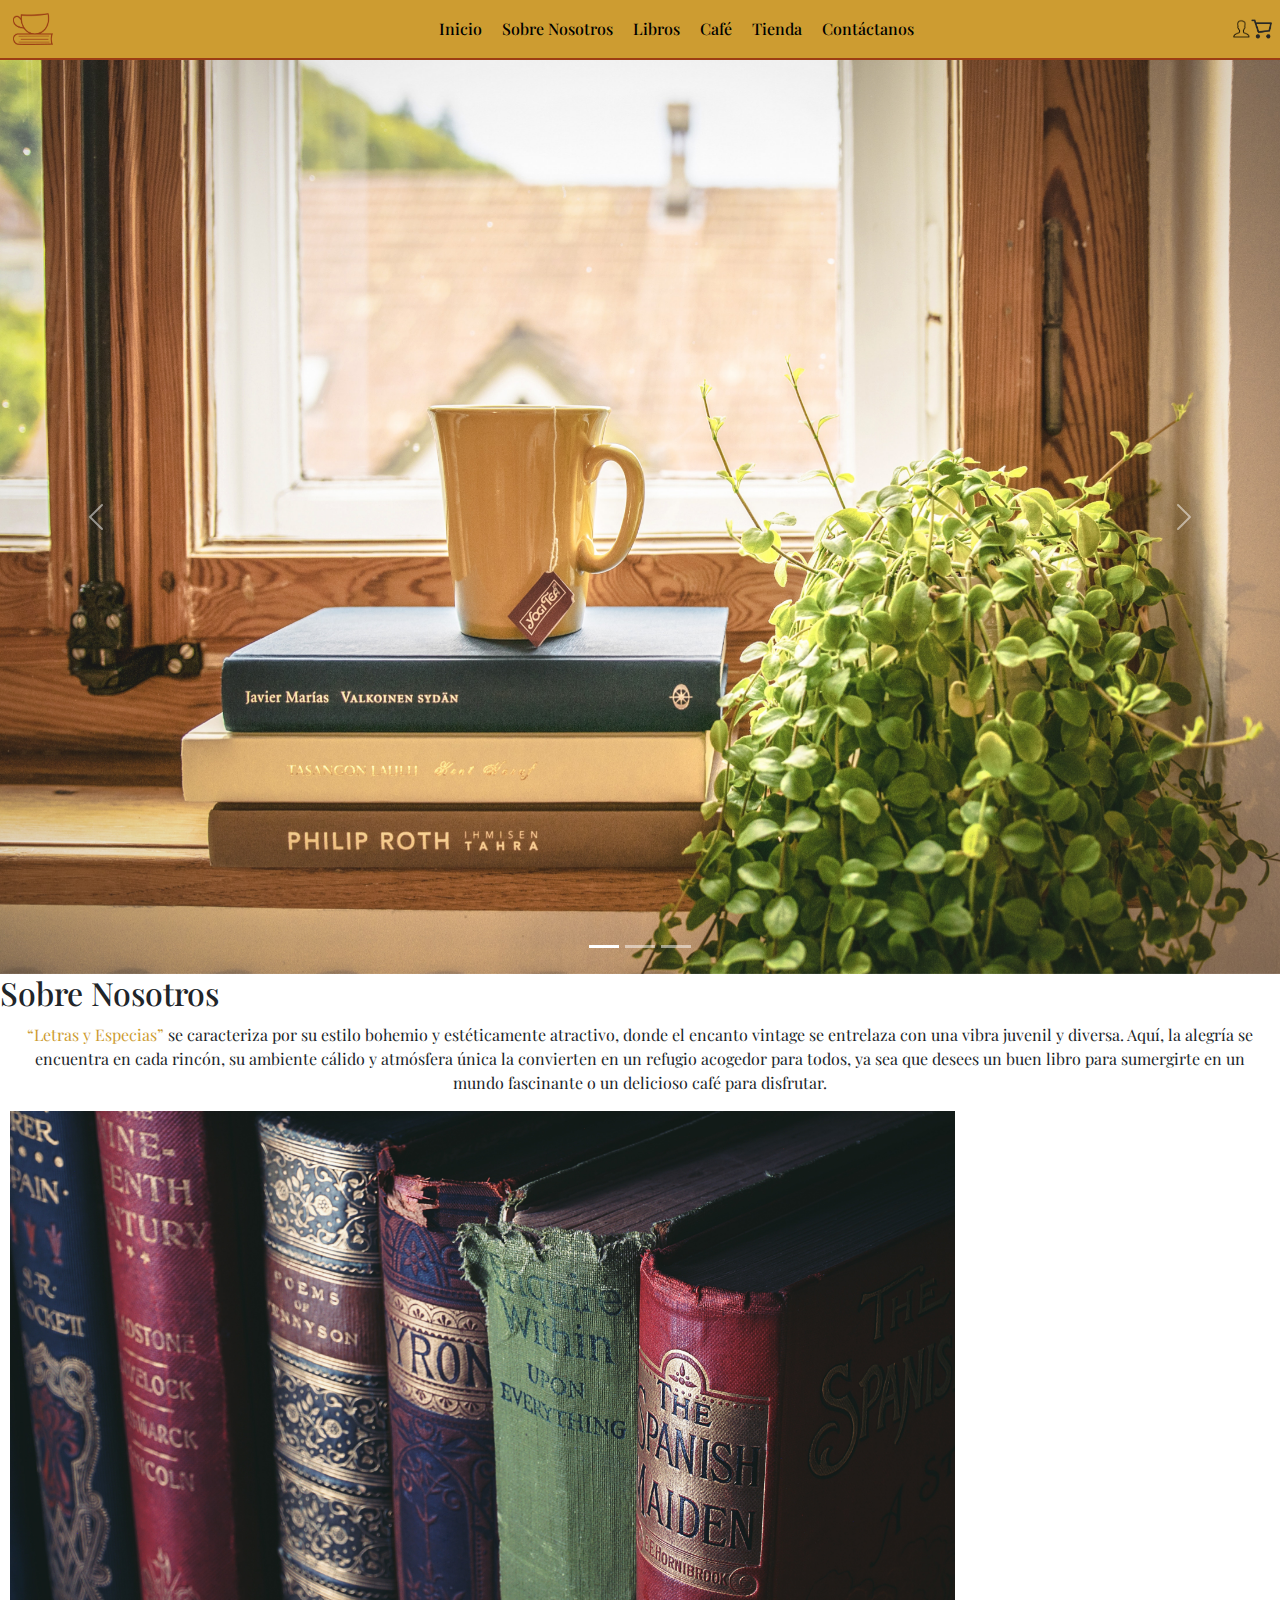
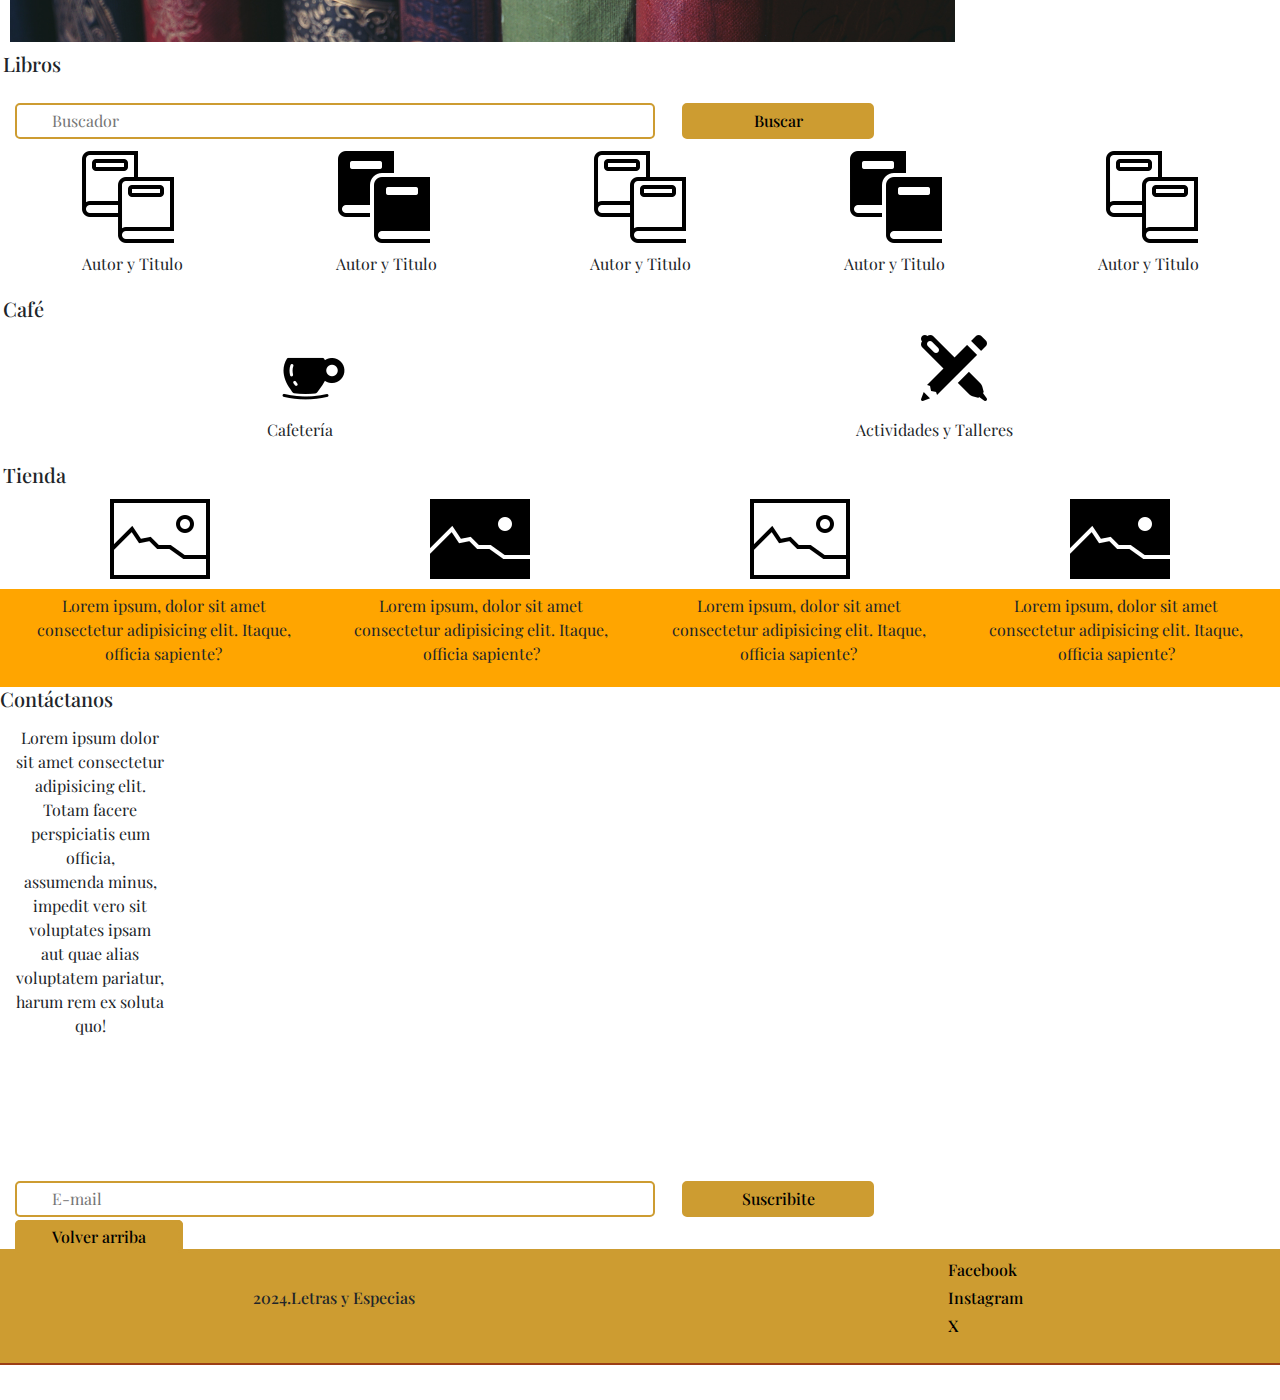
<file: index.html>
<!DOCTYPE html>
<html lang="es">
<head>
    <meta charset="UTF-8">
    <meta http-equiv="X-UA-Compatible" content="ie=edge">
    <meta name="viewport" content="width=device-width, initial-scale=1.0">

    <title>LETRAS Y ESENCIAS | Librería y Cafetería</title>

    <!-- Bootstrap -->
    <link href="https://cdn.jsdelivr.net/npm/bootstrap@5.3.3/dist/css/bootstrap.min.css" rel="stylesheet" integrity="sha384-QWTKZyjpPEjISv5WaRU9OFeRpok6YctnYmDr5pNlyT2bRjXh0JMhjY6hW+ALEwIH" crossorigin="anonymous">
    <!-- Fin Bootstrap-->

    <!-- CSS -->
    <link rel="stylesheet" href="css/styles.css">
    <!-- Fin CSS -->
    
    <!-- Google Fonts -->
    <link rel="preconnect" href="https://fonts.googleapis.com">
    <link rel="preconnect" href="https://fonts.gstatic.com" crossorigin>
    <link href="https://fonts.googleapis.com/css2?family=Playfair+Display:ital,wght@0,400..900;1,400..900&display=swap" rel="stylesheet">
    <!-- Fin Google Fonts -->
</head>

<body>   
    <!-- Header -->
    <header>
        <img id="arriba" src="assets/logo-icon.png" alt="Logo Letras y Especias" class="header-logo">
        <!-- Navbar -->
        <nav>
            <ul>
                <li>
                    <a href="index.html">Inicio</a>
                </li>
                <li>
                    <a href="html/nosotros.html">Sobre Nosotros</a>
                </li>
                <li>
                    <a href="html/libros.html">Libros</a>
                </li>
                <li>
                    <a href="html/cafe.html">Café</a>
                </li>
                <li>
                    <a href="html/tienda.html">Tienda</a>
                </li>
                <li>
                    <a href="html/contacto.html">Contáctanos</a>
                </li>
            </ul>
        </nav>
        <!-- Fin Navbar -->
        
        <!-- Iconos navbar -->
        <div class="header-icons">
        <!-- Login -->
        <img src="assets/icons8-user.png" alt="Usuario" class="header-user">
        <!-- Fin Login -->

        <!-- Tienda-->
        <img src="assets/market-icon.png" alt="Tienda" class="header-tienda">
        <!--Fin Tienda -->
        </div>
        <!-- Fin iconos navbar -->
    </header>
    <!-- Fin header -->

    <!-- Main -->
    <main>
        <!-- Carrousel -->
        <section>
            <div id="carouselExampleIndicators" class="carousel slide carousel-img">
                <div class="carousel-indicators">
                  <button type="button" data-bs-target="#carouselExampleIndicators" data-bs-slide-to="0" class="active" aria-current="true" aria-label="Slide 1"></button>
                  <button type="button" data-bs-target="#carouselExampleIndicators" data-bs-slide-to="1" aria-label="Slide 2"></button>
                  <button type="button" data-bs-target="#carouselExampleIndicators" data-bs-slide-to="2" aria-label="Slide 3"></button>
                </div>
                <div class="carousel-inner">
                  <div class="carousel-item active">
                    <img src="assets/pexels-lumn.jpg" class="d-block w-100" alt="Tienda">
                  </div>
                  <div class="carousel-item">
                    <img src="assets/pexels-polina-zimmerman.jpg" class="d-block w-100" alt="Cafetería">
                  </div>
                  <div class="carousel-item">
                    <img src="assets/pexels-suzy-hazelwood-1.jpg" class="d-block w-100" alt="Librería">
                  </div>
                </div>
                <button class="carousel-control-prev" type="button" data-bs-target="#carouselExampleIndicators" data-bs-slide="prev">
                  <span class="carousel-control-prev-icon" aria-hidden="true"></span>
                  <span class="visually-hidden">Previous</span>
                </button>
                <button class="carousel-control-next" type="button" data-bs-target="#carouselExampleIndicators" data-bs-slide="next">
                  <span class="carousel-control-next-icon" aria-hidden="true"></span>
                  <span class="visually-hidden">Next</span>
                </button>
              </div>
        </section>
        <!-- Fin Carrousel -->
        
        <!-- Nosotros -->
        <section>
            <h1>Sobre Nosotros</h1>
            <div class="grid-container-nosotros">
                <p class="nosotros-text"> <span>“Letras y Especias”</span> se caracteriza por su estilo bohemio y estéticamente atractivo, donde el encanto vintage se entrelaza con una vibra juvenil y diversa. Aquí, la alegría se encuentra en cada rincón, su  ambiente cálido y atmósfera única la convierten en un refugio acogedor para todos, ya sea que desees un buen libro para sumergirte en un mundo fascinante o un delicioso café para disfrutar.</p>

                <img src="assets/pexels-suzy-hazelwood.jpg" alt="Foto cafe y libros"
                class="nosotros-img">
            </div>
            
        </section>
        <!-- Fin Nosotros -->

        <!-- Libros -->
        <section class="container-libros">
            <h2>Libros</h2>

            <div class="form">
                <input type="text" placeholder="Buscador" class="text">
                <input type="button" value="Buscar" class="boton"> 
            </div>

            <div class="container-libros-img">
                 <img src="assets/icons8-libros-white.png" alt="Libro">
       
                 <img src="assets/icons8-libros.png" alt="Libro">
       
                 <img src="assets/icons8-libros-white.png" alt="Libro">
           
                 <img src="assets/icons8-libros.png" alt="Libro">
            
                <img src="assets/icons8-libros-white.png" alt="Libro">
            </div>
            <div class="container-libros-p">
                
            <p>Autor y Titulo</p>
            <p>Autor y Titulo</p>
            <p>Autor y Titulo</p>
            <p>Autor y Titulo</p>
            <p>Autor y Titulo</p>

            </div>
        </section>
        <!-- Fin Libros -->

        <!-- Café -->
        <section class="container-cafe">
            <h2>Café</h2>

            <div class="container-cafe-img">
                <img src="assets/icon-coffee.png" alt="Cafetería">

                <img src="assets/icon-act.png" alt="Actividades y Talleres">
            </div>

            <div class="container-cafe-p">
                <p>Cafetería</p>
                <p>Actividades y Talleres</p>
                
            </div>
            
            
        </section>
        <!-- Fin Café -->

        <!-- Tienda -->
        <section class="container-tienda">
            <h2>Tienda</h2>
            
            <div class="container-tienda-img">
                <img src="assets/icons8-imagen-white.png" alt="Tienda">
                <img src="assets/icons8-imagen.png" alt="Tienda">
                <img src="assets/icons8-imagen-white.png" alt="Tienda">
                <img src="assets/icons8-imagen.png" alt="Tienda">
            
            </div>
            
            <div class="container-tienda-p">
                <p>Lorem ipsum, dolor sit amet <br>consectetur adipisicing elit. Itaque, <br>officia sapiente? </p>

                <p>Lorem ipsum, dolor sit amet <br>consectetur adipisicing elit. Itaque, <br>officia sapiente? </p>
                <p>Lorem ipsum, dolor sit amet <br>consectetur adipisicing elit. Itaque, <br>officia sapiente? </p>
                <p>Lorem ipsum, dolor sit amet <br>consectetur adipisicing elit. Itaque, <br>officia sapiente? </p>
            </div>
                   
                      
            

            
        </section>
        <!-- Fin Tienda -->

        <!-- Contáctanos -->
        <section>
            <h2 class="contactanos-h2">Contáctanos</h2>
            <div class="grid-container-contact">
          

            <p class="grid-item item-1">Lorem ipsum dolor sit amet consectetur <br>adipisicing elit. Totam facere perspiciatis eum officia, <br>assumenda minus, impedit vero sit voluptates ipsam <br>aut quae alias voluptatem pariatur, <br>harum rem ex soluta quo!</p>

            <iframe class="grid-item item-2" src="https://www.google.com/maps/embed?pb=!1m18!1m12!1m3!1d18754.43451106599!2d-38.09178292751315!3d-54.01512298161462!2m3!1f0!2f0!3f0!3m2!1i1024!2i768!4f13.1!3m3!1m2!1s0xbecbdf5350d49dd7%3A0x64ae686007bd9c3f!2sJohnson%20Cove!5e0!3m2!1ses-419!2suy!4v1714509141142!5m2!1ses-419!2suy" width="600" height="450" style="border:0;" allowfullscreen="" loading="lazy" referrerpolicy="no-referrer-when-downgrade" ></iframe>
        </div>
            
        <div class="form">
            <input type="text" placeholder="E-mail" class="text">
            <!-- <input type="email" name="E-mail" id="example@example.com" class="text"> -->
            <input type="button" value="Suscribite" class="boton"> 
        </div>

        </section>
        <!-- Fin Contáctanos -->
      <!-- Volver arriba -->
      <div>
        <a href="#arriba" class="boton">Volver arriba</a></div>
    
    </main>
    <!-- Fin Main -->

    <!-- Footer -->
    <footer>
        <p>2024.Letras y Especias </p>
        <ul>
            <li>
                <a href="https://www.facebook.com/" target="_blank">Facebook</a>
            </li>
            <li>
                <a href="https://www.instagram.com/" target="_blank">Instagram</a>
            </li>
            <li>
                <a href="https://twitter.com/" target="_blank">X</a>
            </li>
        </ul>
    </footer>
  <!-- Fin Footer -->  

  <script src="https://cdn.jsdelivr.net/npm/bootstrap@5.3.3/dist/js/bootstrap.bundle.min.js" integrity="sha384-YvpcrYf0tY3lHB60NNkmXc5s9fDVZLESaAA55NDzOxhy9GkcIdslK1eN7N6jIeHz" crossorigin="anonymous"></script>

</body>

</html>
</file>
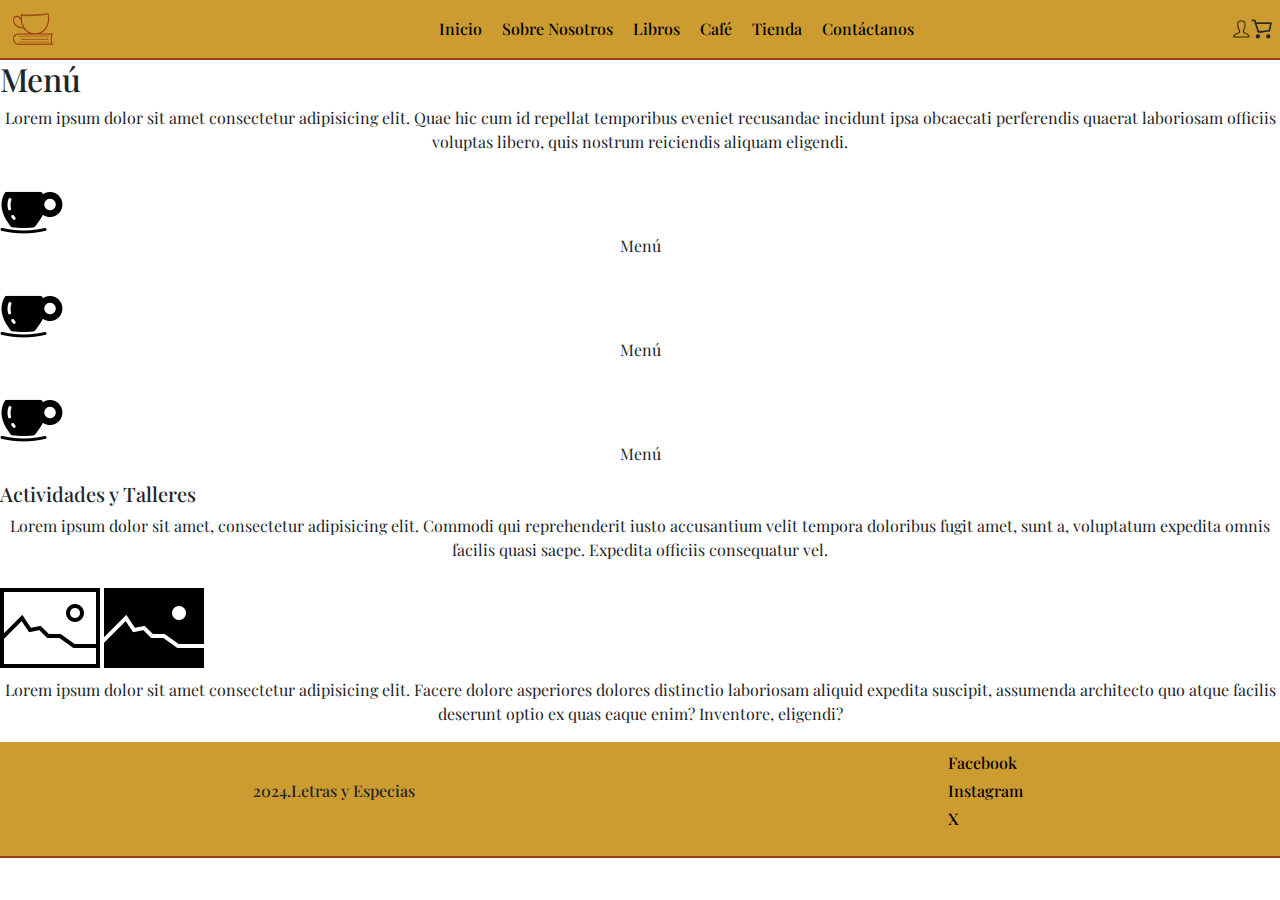
<file: html/cafe.html>
<!DOCTYPE html>
<html lang="es">
<head>
    <meta charset="UTF-8">
    <meta http-equiv="X-UA-Compatible" content="ie=edge">
    <meta name="viewport" content="width=device-width, initial-scale=1.0">

    <title>LETRAS Y ESENCIAS | Librería y Cafetería</title>

    <!-- Bootstrap -->
    <link href="https://cdn.jsdelivr.net/npm/bootstrap@5.3.3/dist/css/bootstrap.min.css" rel="stylesheet" integrity="sha384-QWTKZyjpPEjISv5WaRU9OFeRpok6YctnYmDr5pNlyT2bRjXh0JMhjY6hW+ALEwIH" crossorigin="anonymous">
    <!-- Fin Bootstrap-->

    <!-- CSS -->
    <link rel="stylesheet" href="../css/styles.css">
    <!-- Fin CSS -->
    
    <!-- Google Fonts -->
    <link rel="preconnect" href="https://fonts.googleapis.com">
    <link rel="preconnect" href="https://fonts.gstatic.com" crossorigin>
    <link href="https://fonts.googleapis.com/css2?family=Playfair+Display:ital,wght@0,400..900;1,400..900&display=swap" rel="stylesheet">
    <!-- Fin Google Fonts -->
</head>

<body>   
    <!-- Header -->
    <header>
        <img id="arriba" src="../assets/logo-icon.png" alt="Logo Letras y Especias" class="header-logo">
        <!-- Navbar -->
        <nav>
            <ul>
                <li>
                    <a href="../index.html">Inicio</a>
                </li>
                <li>
                    <a href="nosotros.html">Sobre Nosotros</a>
                </li>
                <li>
                    <a href="libros.html">Libros</a>
                </li>
                <li>
                    <a href="cafe.html">Café</a>
                </li>
                <li>
                    <a href="tienda.html">Tienda</a>
                </li>
                <li>
                    <a href="contacto.html">Contáctanos</a>
                </li>
            </ul>
        </nav>
        <!-- Fin Navbar -->
        
        <!-- Iconos navbar -->
        <div class="header-icons">
        <!-- Login -->
        <img src="../assets/icons8-user.png" alt="Usuario" class="header-user">
        <!-- Fin Login -->

        <!-- Tienda-->
        <img src="../assets/market-icon.png" alt="Tienda" class="header-tienda">
        <!--Fin Tienda -->
        </div>
        <!-- Fin iconos navbar -->
    </header>
    <!-- Fin header -->

    <!-- Main -->
    <main>
        <!-- Café -->
        <section>
            <h1>Menú</h1>

            <p>Lorem ipsum dolor sit amet consectetur adipisicing elit. Quae hic cum id repellat temporibus eveniet recusandae incidunt ipsa obcaecati perferendis quaerat laboriosam officiis voluptas libero, quis nostrum reiciendis aliquam eligendi.</p>
       
            <img src="../assets/icon-coffee.png" alt="Menú 1">
            <p>Menú</p>

            <img src="../assets/icon-coffee.png" alt="Menú 2">
            <p>Menú</p>

            <img src="../assets/icon-coffee.png" alt="Menú 3">
            <p>Menú</p>
        </section>

        <section>
            <h2>Actividades y Talleres</h2>

            <p>Lorem ipsum dolor sit amet, consectetur adipisicing elit. Commodi qui reprehenderit iusto accusantium velit tempora doloribus fugit amet, sunt a, voluptatum expedita omnis facilis quasi saepe. Expedita officiis consequatur vel.</p>
            <img src="../assets/icons8-imagen-white.png" alt="
            Actividades">

            <img src="../assets/icons8-imagen.png" alt="Talleres">
            <p>Lorem ipsum dolor sit amet consectetur adipisicing elit. Facere dolore asperiores dolores distinctio laboriosam aliquid expedita suscipit, assumenda architecto quo atque facilis deserunt optio ex quas eaque enim? Inventore, eligendi?</p>
        </section>
        <!-- Fin Café -->

    </main>
    <!-- Fin Main -->

   <!-- Footer -->
   <footer>
    <p>2024.Letras y Especias </p>
    <ul>
        <li>
            <a href="https://www.facebook.com/">Facebook</a>
        </li>
        <li>
            <a href="https://www.instagram.com/">Instagram</a>
        </li>
        <li>
            <a href="https://twitter.com/">X</a>
        </li>
    </ul>
</footer>
<!-- Fin Footer -->  

</body>

</html>
</file>
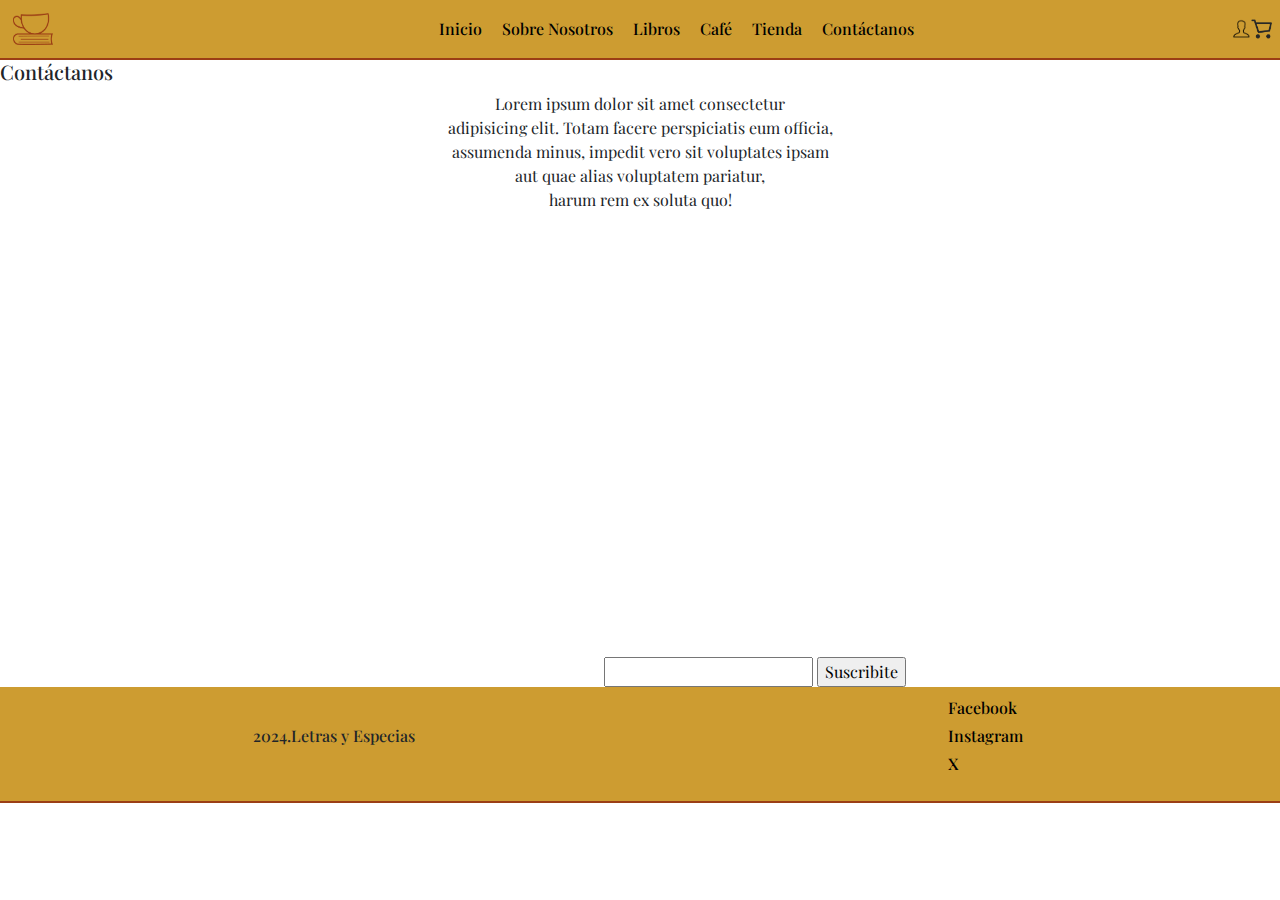
<file: html/contacto.html>
<!DOCTYPE html>
<html lang="es">
<head>
    <meta charset="UTF-8">
    <meta http-equiv="X-UA-Compatible" content="ie=edge">
    <meta name="viewport" content="width=device-width, initial-scale=1.0">

    <title>LETRAS Y ESENCIAS | Librería y Cafetería</title>

    <!-- Bootstrap -->
    <link href="https://cdn.jsdelivr.net/npm/bootstrap@5.3.3/dist/css/bootstrap.min.css" rel="stylesheet" integrity="sha384-QWTKZyjpPEjISv5WaRU9OFeRpok6YctnYmDr5pNlyT2bRjXh0JMhjY6hW+ALEwIH" crossorigin="anonymous">
    <!-- Fin Bootstrap-->

    <!-- CSS -->
    <link rel="stylesheet" href="../css/styles.css">
    <!-- Fin CSS -->
    
    <!-- Google Fonts -->
    <link rel="preconnect" href="https://fonts.googleapis.com">
    <link rel="preconnect" href="https://fonts.gstatic.com" crossorigin>
    <link href="https://fonts.googleapis.com/css2?family=Playfair+Display:ital,wght@0,400..900;1,400..900&display=swap" rel="stylesheet">
    <!-- Fin Google Fonts -->
</head>

<body>   
    <!-- Header -->
    <header>
        <img id="arriba" src="../assets/logo-icon.png" alt="Logo Letras y Especias" class="header-logo">
        <!-- Navbar -->
        <nav>
            <ul>
                <li>
                    <a href="../index.html">Inicio</a>
                </li>
                <li>
                    <a href="nosotros.html">Sobre Nosotros</a>
                </li>
                <li>
                    <a href="libros.html">Libros</a>
                </li>
                <li>
                    <a href="cafe.html">Café</a>
                </li>
                <li>
                    <a href="tienda.html">Tienda</a>
                </li>
                <li>
                    <a href="contacto.html">Contáctanos</a>
                </li>
            </ul>
        </nav>
        <!-- Fin Navbar -->
        
        <!-- Iconos navbar -->
        <div class="header-icons">
        <!-- Login -->
        <img src="../assets/icons8-user.png" alt="Usuario" class="header-user">
        <!-- Fin Login -->

        <!-- Tienda-->
        <img src="../assets/market-icon.png" alt="Tienda" class="header-tienda">
        <!--Fin Tienda -->
        </div>
        <!-- Fin iconos navbar -->
    </header>
    <!-- Fin header -->



    <!-- Main -->
    <main>
        <!-- Contacto -->
        <section>
            <h2>Contáctanos</h2>
            <p>Lorem ipsum dolor sit amet consectetur <br>adipisicing elit. Totam facere perspiciatis eum officia, <br>assumenda minus, impedit vero sit voluptates ipsam <br>aut quae alias voluptatem pariatur, <br>harum rem ex soluta quo!</p>

            <iframe src="https://www.google.com/maps/embed?pb=!1m18!1m12!1m3!1d18754.43451106599!2d-38.09178292751315!3d-54.01512298161462!2m3!1f0!2f0!3f0!3m2!1i1024!2i768!4f13.1!3m3!1m2!1s0xbecbdf5350d49dd7%3A0x64ae686007bd9c3f!2sJohnson%20Cove!5e0!3m2!1ses-419!2suy!4v1714509141142!5m2!1ses-419!2suy" width="600" height="450" style="border:0;" allowfullscreen="" loading="lazy" referrerpolicy="no-referrer-when-downgrade"></iframe>

            <input type="email" name="E-mail" id="example@example.com"> 
            <input type="button" value="Suscribite">
        </section>
        <!-- Fin Contacto -->

    </main>
    <!-- Fin Main -->

   <!-- Footer -->
   <footer>
    <p>2024.Letras y Especias </p>
    <ul>
        <li>
            <a href="https://www.facebook.com/">Facebook</a>
        </li>
        <li>
            <a href="https://www.instagram.com/">Instagram</a>
        </li>
        <li>
            <a href="https://twitter.com/">X</a>
        </li>
    </ul>
</footer>
<!-- Fin Footer -->  

</body>

</html>
</file>
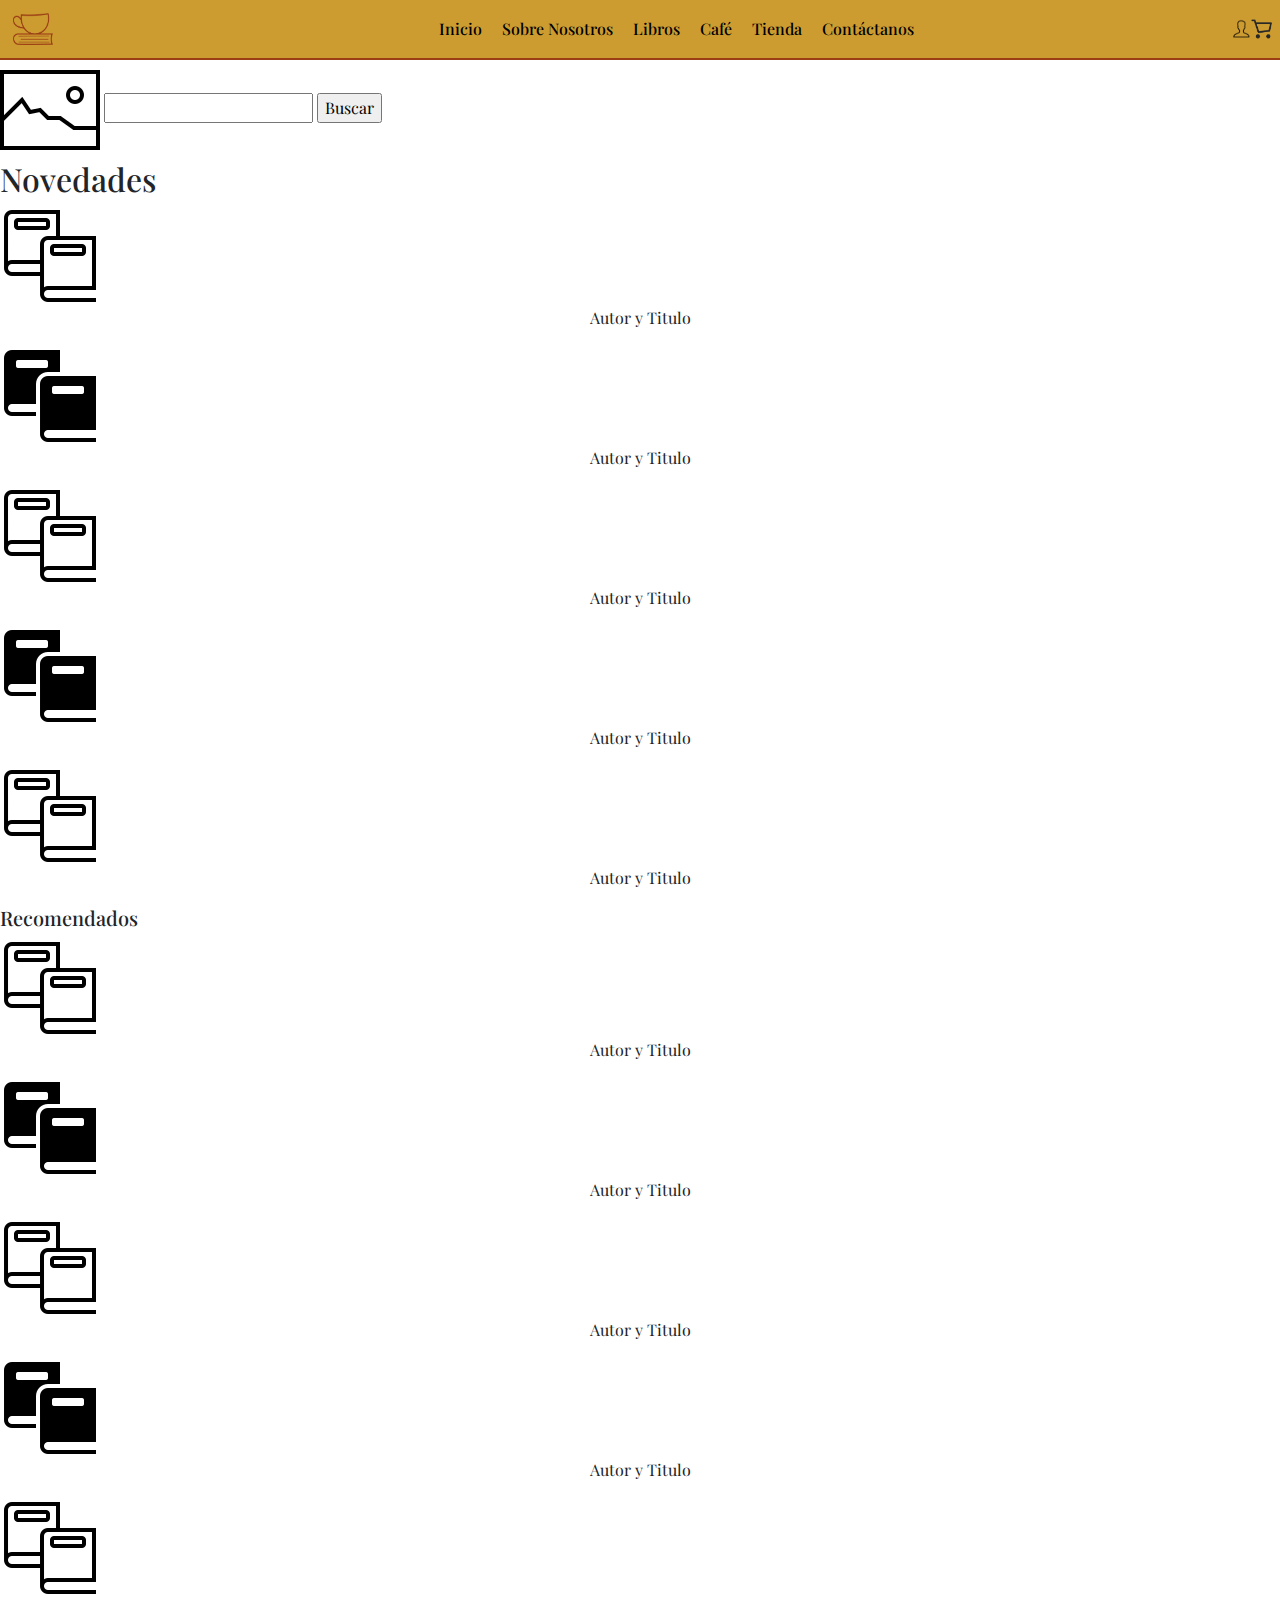
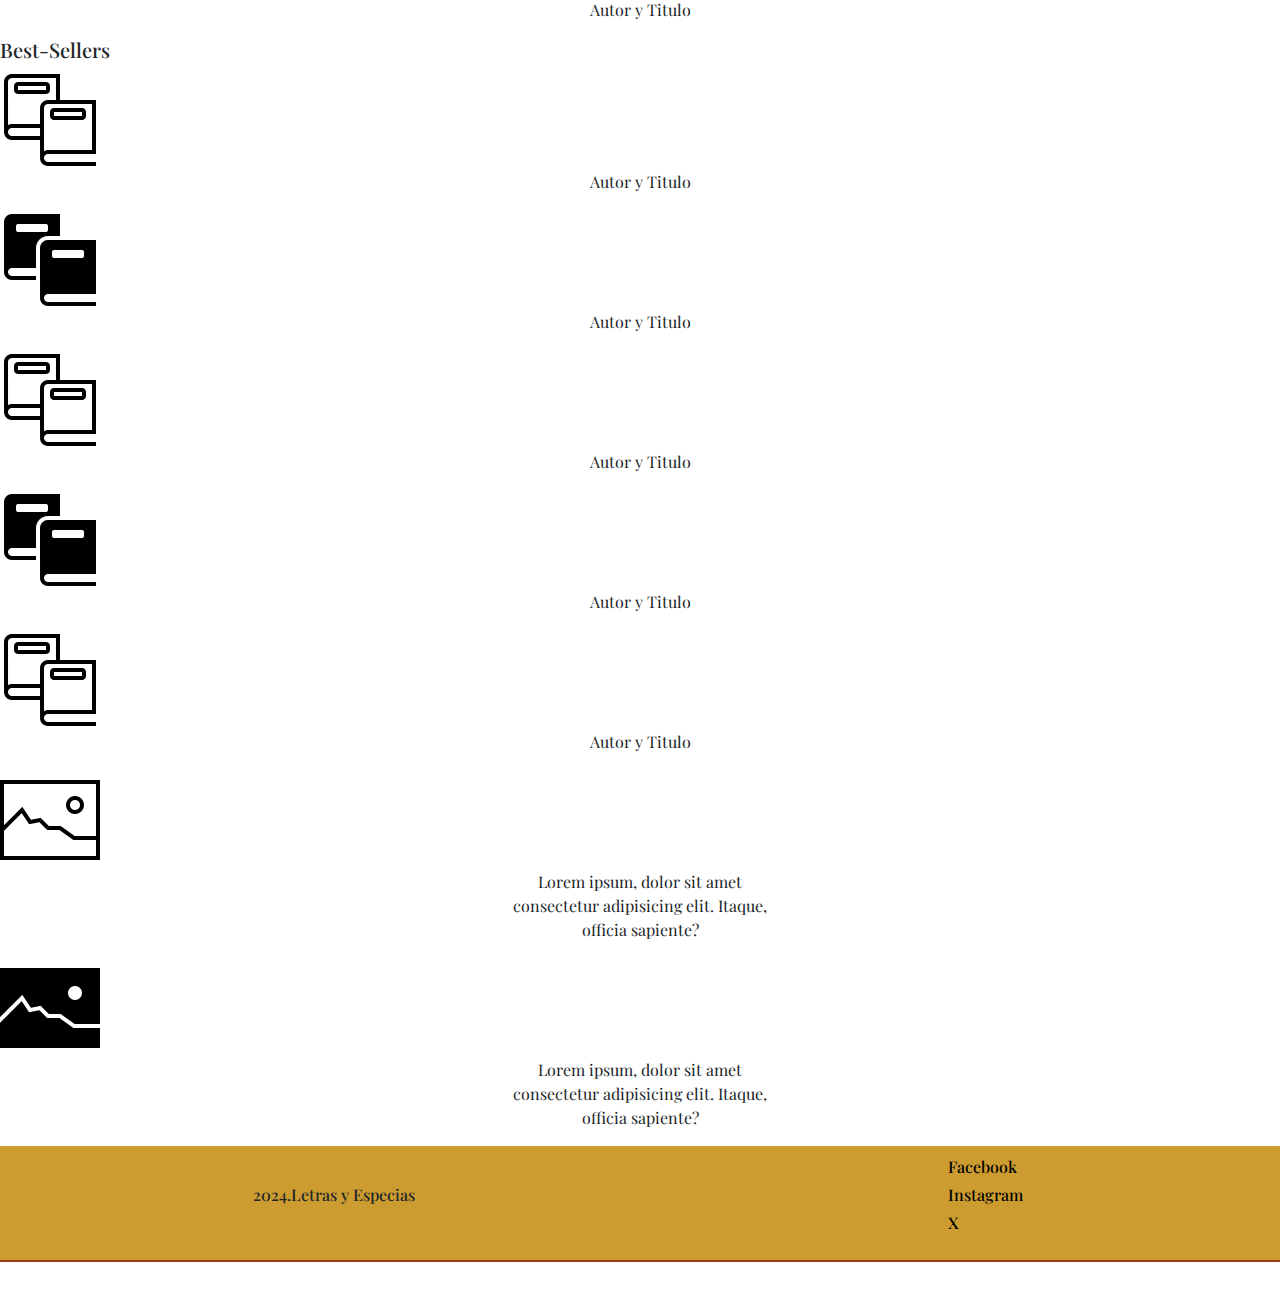
<file: html/libros.html>
<!DOCTYPE html>
<html lang="es">
<head>
    <meta charset="UTF-8">
    <meta http-equiv="X-UA-Compatible" content="ie=edge">
    <meta name="viewport" content="width=device-width, initial-scale=1.0">

    <title>LETRAS Y ESENCIAS | Librería y Cafetería</title>

    <!-- Bootstrap -->
    <link href="https://cdn.jsdelivr.net/npm/bootstrap@5.3.3/dist/css/bootstrap.min.css" rel="stylesheet" integrity="sha384-QWTKZyjpPEjISv5WaRU9OFeRpok6YctnYmDr5pNlyT2bRjXh0JMhjY6hW+ALEwIH" crossorigin="anonymous">
    <!-- Fin Bootstrap-->

    <!-- CSS -->
    <link rel="stylesheet" href="../css/styles.css">
    <!-- Fin CSS -->
    
    <!-- Google Fonts -->
    <link rel="preconnect" href="https://fonts.googleapis.com">
    <link rel="preconnect" href="https://fonts.gstatic.com" crossorigin>
    <link href="https://fonts.googleapis.com/css2?family=Playfair+Display:ital,wght@0,400..900;1,400..900&display=swap" rel="stylesheet">
    <!-- Fin Google Fonts -->
</head>

<body>   
    <!-- Header -->
    <header>
        <img id="arriba" src="../assets/logo-icon.png" alt="Logo Letras y Especias" class="header-logo">
        <!-- Navbar -->
        <nav>
            <ul>
                <li>
                    <a href="../index.html">Inicio</a>
                </li>
                <li>
                    <a href="nosotros.html">Sobre Nosotros</a>
                </li>
                <li>
                    <a href="libros.html">Libros</a>
                </li>
                <li>
                    <a href="cafe.html">Café</a>
                </li>
                <li>
                    <a href="tienda.html">Tienda</a>
                </li>
                <li>
                    <a href="contacto.html">Contáctanos</a>
                </li>
            </ul>
        </nav>
        <!-- Fin Navbar -->
        
        <!-- Iconos navbar -->
        <div class="header-icons">
        <!-- Login -->
        <img src="../assets/icons8-user.png" alt="Usuario" class="header-user">
        <!-- Fin Login -->

        <!-- Tienda-->
        <img src="../assets/market-icon.png" alt="Tienda" class="header-tienda">
        <!--Fin Tienda -->
        </div>
        <!-- Fin iconos navbar -->
    </header>
    <!-- Fin header -->

    <!-- Main -->
    <main>
        <!-- Libros -->
        <section>
            <img src="../assets/icons8-imagen-white.png" alt="Fondo">
            <input type="search" name="Buscador" id="Buscar">
            <input type="button" value="Buscar">
        </section>

        <section>
            <h1>Novedades</h1>

            <img src="../assets/icons8-libros-white.png" alt="Libro">
            <p>Autor y Titulo</p>

            <img src="../assets/icons8-libros.png" alt="Libro">
            <p>Autor y Titulo</p>

            <img src="../assets/icons8-libros-white.png" alt="Libro">
            <p>Autor y Titulo</p>

            <img src="../assets/icons8-libros.png" alt="Libro">
            <p>Autor y Titulo</p>

            <img src="../assets/icons8-libros-white.png" alt="Libro">
            <p>Autor y Titulo</p>
        </section>

        <section>
            <h2>Recomendados</h2>

            <img src="../assets/icons8-libros-white.png" alt="Libro">
            <p>Autor y Titulo</p>

            <img src="../assets/icons8-libros.png" alt="Libro">
            <p>Autor y Titulo</p>

            <img src="../assets/icons8-libros-white.png" alt="Libro">
            <p>Autor y Titulo</p>

            <img src="../assets/icons8-libros.png" alt="Libro">
            <p>Autor y Titulo</p>

            <img src="../assets/icons8-libros-white.png" alt="Libro">
            <p>Autor y Titulo</p>
        </section>

        <section>
            <h2>Best-Sellers</h2>

            <img src="../assets/icons8-libros-white.png" alt="Libro">
            <p>Autor y Titulo</p>

            <img src="../assets/icons8-libros.png" alt="Libro">
            <p>Autor y Titulo</p>

            <img src="../assets/icons8-libros-white.png" alt="Libro">
            <p>Autor y Titulo</p>

            <img src="../assets/icons8-libros.png" alt="Libro">
            <p>Autor y Titulo</p>

            <img src="../assets/icons8-libros-white.png" alt="Libro">
            <p>Autor y Titulo</p>
        </section>

        <section>
            
            <img src="../assets/icons8-imagen-white.png" alt="Buscar">
            <p>Lorem ipsum, dolor sit amet <br>consectetur adipisicing elit. Itaque, <br>officia sapiente? </p>

            <img src="../assets/icons8-imagen.png" alt="Notas y Reseñas">
            <p>Lorem ipsum, dolor sit amet <br>consectetur adipisicing elit. Itaque, <br>officia sapiente? </p>
        </section>

        <!-- Fin Libros -->

    </main>
    <!-- Fin Main -->

   <!-- Footer -->
   <footer>
    <p>2024.Letras y Especias </p>
    <ul>
        <li>
            <a href="https://www.facebook.com/">Facebook</a>
        </li>
        <li>
            <a href="https://www.instagram.com/">Instagram</a>
        </li>
        <li>
            <a href="https://twitter.com/">X</a>
        </li>
    </ul>
</footer>
<!-- Fin Footer -->  

</body>

</html>
</file>
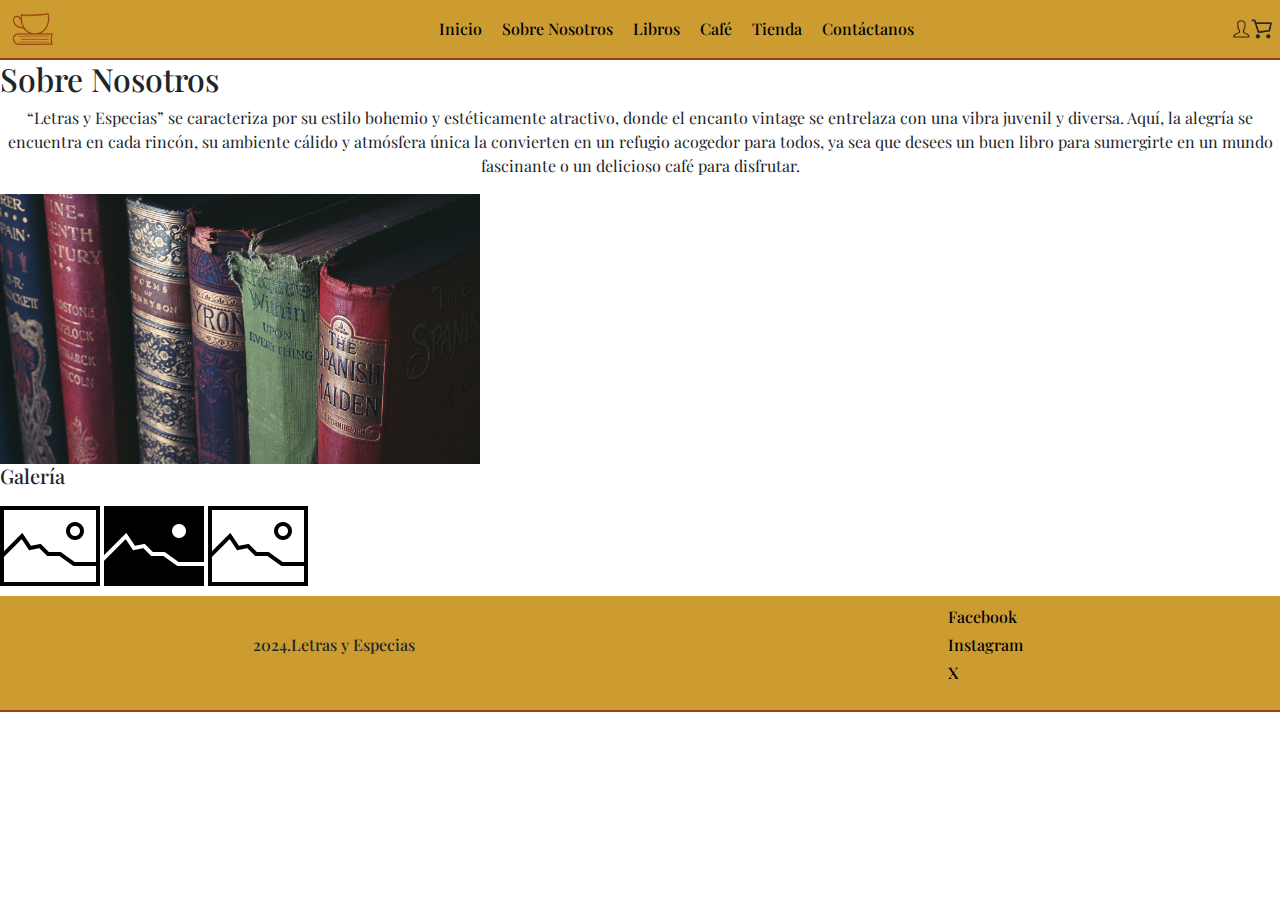
<file: html/nosotros.html>
<!DOCTYPE html>
<html lang="es">
<head>
    <meta charset="UTF-8">
    <meta http-equiv="X-UA-Compatible" content="ie=edge">
    <meta name="viewport" content="width=device-width, initial-scale=1.0">

    <title>LETRAS Y ESENCIAS | Librería y Cafetería</title>

    <!-- Bootstrap -->
    <link href="https://cdn.jsdelivr.net/npm/bootstrap@5.3.3/dist/css/bootstrap.min.css" rel="stylesheet" integrity="sha384-QWTKZyjpPEjISv5WaRU9OFeRpok6YctnYmDr5pNlyT2bRjXh0JMhjY6hW+ALEwIH" crossorigin="anonymous">
    <!-- Fin Bootstrap-->

    <!-- CSS -->
    <link rel="stylesheet" href="../css/styles.css">
    <!-- Fin CSS -->
    
    <!-- Google Fonts -->
    <link rel="preconnect" href="https://fonts.googleapis.com">
    <link rel="preconnect" href="https://fonts.gstatic.com" crossorigin>
    <link href="https://fonts.googleapis.com/css2?family=Playfair+Display:ital,wght@0,400..900;1,400..900&display=swap" rel="stylesheet">
    <!-- Fin Google Fonts -->
</head>

<body>   
    <!-- Header -->
    <header>
        <img id="arriba" src="../assets/logo-icon.png" alt="Logo Letras y Especias" class="header-logo">
        <!-- Navbar -->
        <nav>
            <ul>
                <li>
                    <a href="../index.html">Inicio</a>
                </li>
                <li>
                    <a href="nosotros.html">Sobre Nosotros</a>
                </li>
                <li>
                    <a href="libros.html">Libros</a>
                </li>
                <li>
                    <a href="cafe.html">Café</a>
                </li>
                <li>
                    <a href="tienda.html">Tienda</a>
                </li>
                <li>
                    <a href="contacto.html">Contáctanos</a>
                </li>
            </ul>
        </nav>
        <!-- Fin Navbar -->
        
        <!-- Iconos navbar -->
        <div class="header-icons">
        <!-- Login -->
        <img src="../assets/icons8-user.png" alt="Usuario" class="header-user">
        <!-- Fin Login -->

        <!-- Tienda-->
        <img src="../assets/market-icon.png" alt="Tienda" class="header-tienda">
        <!--Fin Tienda -->
        </div>
        <!-- Fin iconos navbar -->
    </header>
    <!-- Fin header -->


    <!-- Main -->
    <main>
        <!-- Nosotros -->
        <section>
            <h1>Sobre Nosotros</h1>

            <p>“Letras y Especias” se caracteriza por su estilo bohemio y estéticamente atractivo, donde el encanto vintage se entrelaza con una vibra juvenil y diversa. Aquí, la alegría se encuentra en cada rincón, su  ambiente cálido y atmósfera única la convierten en un refugio acogedor para todos, ya sea que desees un buen libro para sumergirte en un mundo fascinante o un delicioso café para disfrutar.</p>

            <img src="../assets/pexels-suzy-hazelwood.jpg" alt="Foto cafe y libros" class="nosotros">
        </section>

        <section>
            <h2>Galería</h2>

            <img src="../assets/icons8-imagen-white.png" alt="Imagen 1">

            <img src="../assets/icons8-imagen.png" alt="Imagen 2">

            <img src="../assets/icons8-imagen-white.png" alt="Imagen 3">
        </section>
        <!-- Fin Nosotros -->

    </main>
    <!-- Fin Main -->

   <!-- Footer -->
   <footer>
    <p>2024.Letras y Especias </p>
    <ul>
        <li>
            <a href="https://www.facebook.com/">Facebook</a>
        </li>
        <li>
            <a href="https://www.instagram.com/">Instagram</a>
        </li>
        <li>
            <a href="https://twitter.com/">X</a>
        </li>
    </ul>
</footer>
<!-- Fin Footer -->  

</body>

</html>
</file>
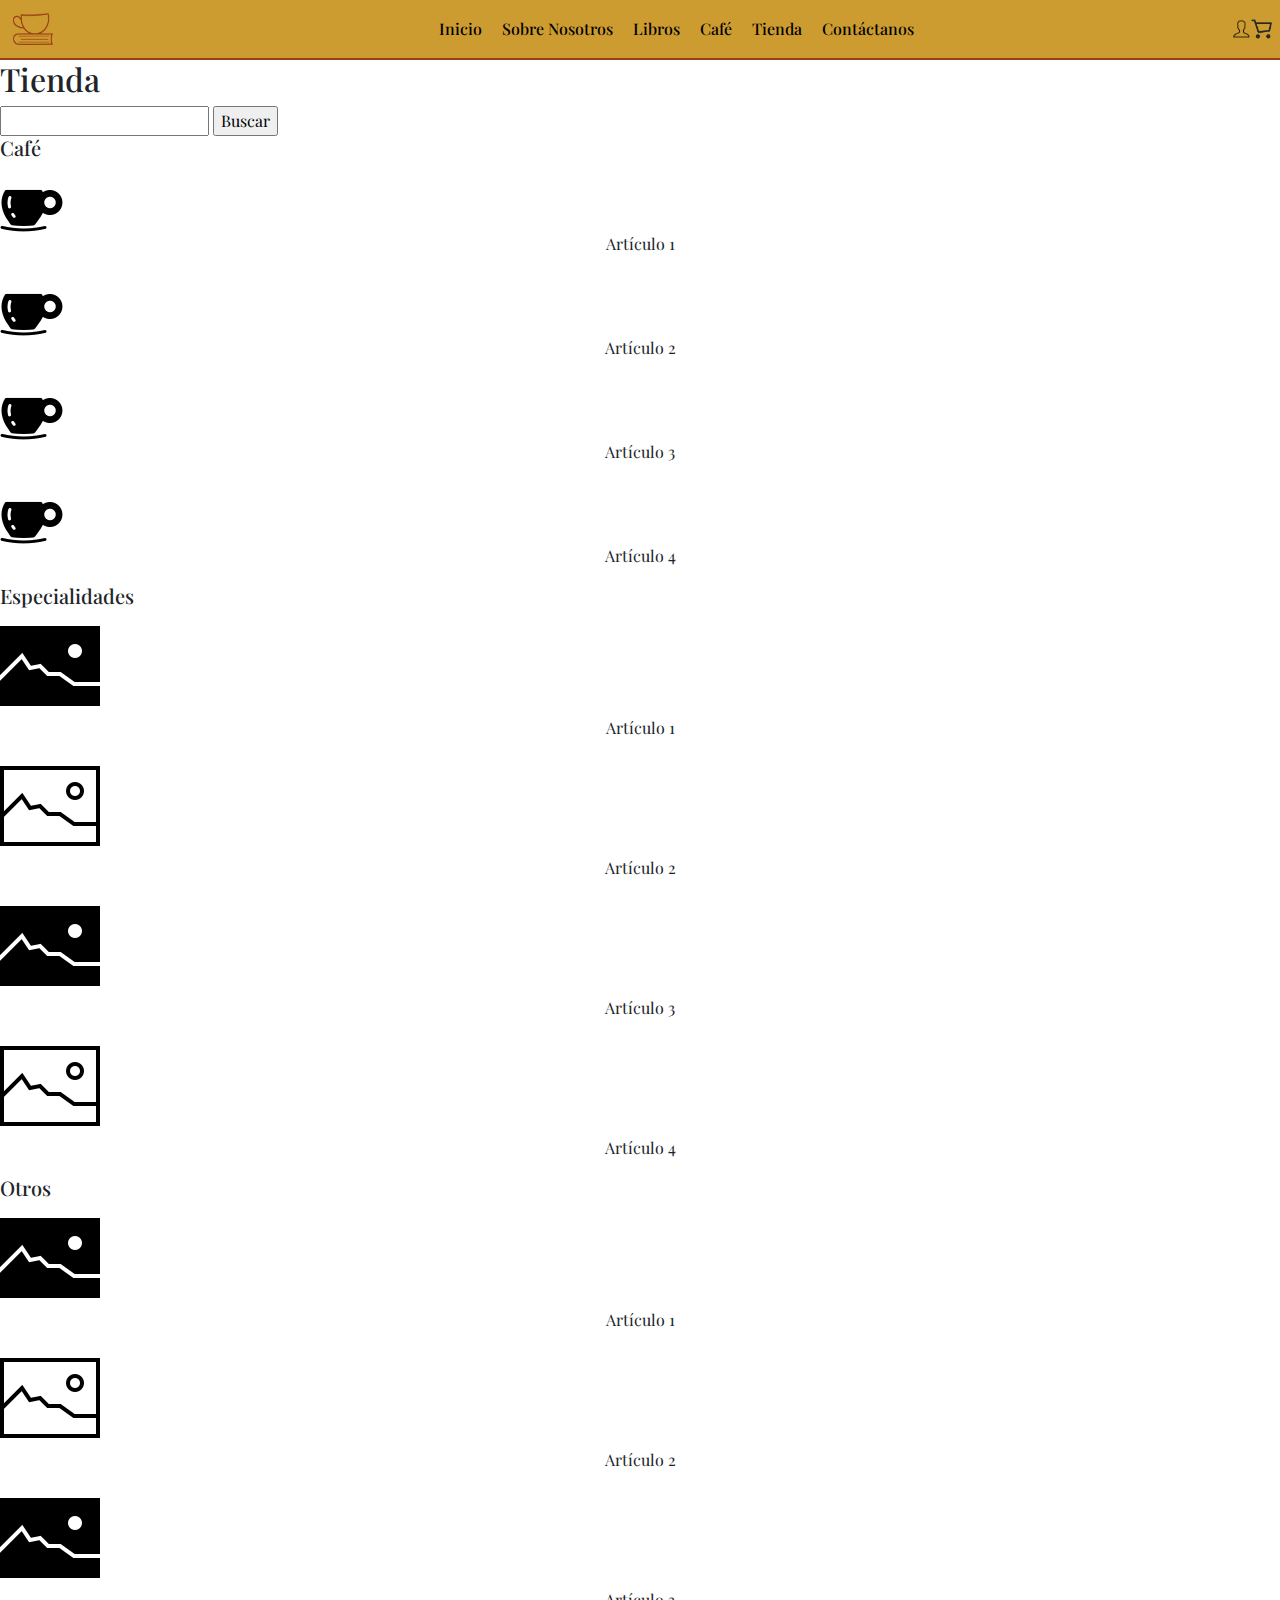
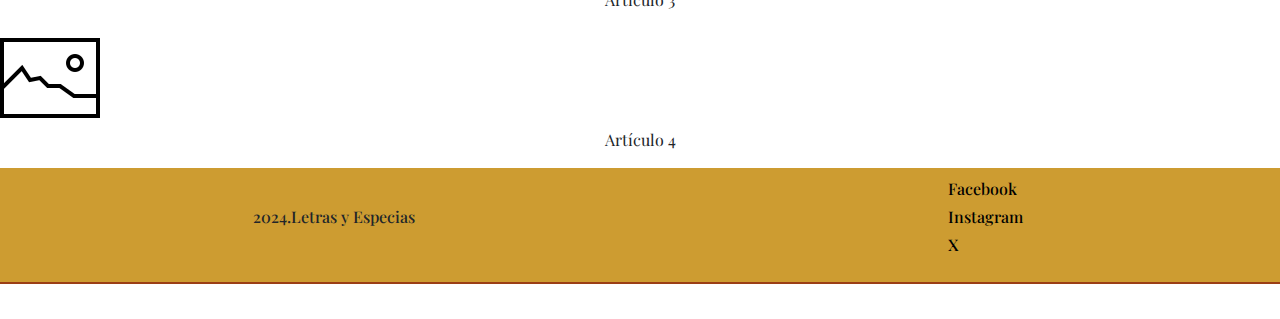
<file: html/tienda.html>
<!DOCTYPE html>
<html lang="es">
<head>
    <meta charset="UTF-8">
    <meta http-equiv="X-UA-Compatible" content="ie=edge">
    <meta name="viewport" content="width=device-width, initial-scale=1.0">

    <title>LETRAS Y ESENCIAS | Librería y Cafetería</title>

    <!-- Bootstrap -->
    <link href="https://cdn.jsdelivr.net/npm/bootstrap@5.3.3/dist/css/bootstrap.min.css" rel="stylesheet" integrity="sha384-QWTKZyjpPEjISv5WaRU9OFeRpok6YctnYmDr5pNlyT2bRjXh0JMhjY6hW+ALEwIH" crossorigin="anonymous">
    <!-- Fin Bootstrap-->

    <!-- CSS -->
    <link rel="stylesheet" href="../css/styles.css">
    <!-- Fin CSS -->
    
    <!-- Google Fonts -->
    <link rel="preconnect" href="https://fonts.googleapis.com">
    <link rel="preconnect" href="https://fonts.gstatic.com" crossorigin>
    <link href="https://fonts.googleapis.com/css2?family=Playfair+Display:ital,wght@0,400..900;1,400..900&display=swap" rel="stylesheet">
    <!-- Fin Google Fonts -->
</head>

<body>   
    <!-- Header -->
    <header>
        <img id="arriba" src="../assets/logo-icon.png" alt="Logo Letras y Especias" class="header-logo">
        <!-- Navbar -->
        <nav>
            <ul>
                <li>
                    <a href="../index.html">Inicio</a>
                </li>
                <li>
                    <a href="nosotros.html">Sobre Nosotros</a>
                </li>
                <li>
                    <a href="libros.html">Libros</a>
                </li>
                <li>
                    <a href="cafe.html">Café</a>
                </li>
                <li>
                    <a href="tienda.html">Tienda</a>
                </li>
                <li>
                    <a href="contacto.html">Contáctanos</a>
                </li>
            </ul>
        </nav>
        <!-- Fin Navbar -->
        
        <!-- Iconos navbar -->
        <div class="header-icons">
        <!-- Login -->
        <img src="../assets/icons8-user.png" alt="Usuario" class="header-user">
        <!-- Fin Login -->

        <!-- Tienda-->
        <img src="../assets/market-icon.png" alt="Tienda" class="header-tienda">
        <!--Fin Tienda -->
        </div>
        <!-- Fin iconos navbar -->
    </header>
    <!-- Fin header -->

    <!-- Main -->
    <main>
        <!-- Tienda -->
        <section>
            <h1>Tienda</h1>

            <input type="search" name="Buscador" id="Buscar">

            <input type="button" value="Buscar">
        </section>

        <section>
            <h2>Café</h2>

            <img src="../assets/icon-coffee.png" alt="Artículo 1">
            <p>Artículo 1</p>

            <img src="../assets/icon-coffee.png" alt="Artículo 2">
            <p>Artículo 2</p>

            <img src="../assets/icon-coffee.png" alt="Artículo 3">
            <p>Artículo 3</p>

            <img src="../assets/icon-coffee.png" alt="Artículo 4">
            <p>Artículo 4</p>
        </section>

        <section>
            <h2>Especialidades</h2>

            <img src="../assets/icons8-imagen.png" alt="Artículo 1">
            <p>Artículo 1</p>

            <img src="../assets/icons8-imagen-white.png" alt="Artículo 2">
            <p>Artículo 2</p>

            <img src="../assets/icons8-imagen.png" alt="Artículo 3">
            <p>Artículo 3</p>

            <img src="../assets/icons8-imagen-white.png" alt="Artículo 4">
            <p>Artículo 4</p>

        </section>

        <section>
            <h2>Otros</h2>

            <img src="../assets/icons8-imagen.png" alt="Artículo 1">
            <p>Artículo 1</p>

            <img src="../assets/icons8-imagen-white.png" alt="Artículo 2">
            <p>Artículo 2</p>

            <img src="../assets/icons8-imagen.png" alt="Artículo 3">
            <p>Artículo 3</p>

            <img src="../assets/icons8-imagen-white.png" alt="Artículo 4">
            <p>Artículo 4</p>
        </section>
        <!-- Fin Tienda -->

    </main>
    <!-- Fin Main -->

   <!-- Footer -->
   <footer>
    <p>2024.Letras y Especias </p>
    <ul>
        <li>
            <a href="https://www.facebook.com/">Facebook</a>
        </li>
        <li>
            <a href="https://www.instagram.com/">Instagram</a>
        </li>
        <li>
            <a href="https://twitter.com/">X</a>
        </li>
    </ul>
</footer>
<!-- Fin Footer -->  

</body>

</html>
</file>
<file: css/styles.css>
.playfair-display-<uniquifier>{
    font-family: "Playfair Display", serif;
    font-optical-sizing: auto;
    font-weight: <weight>;
    font-style: normal;
  }

*{
    font-family: "Playfair Display", serif; !important
    font-size: 13px; !important
    color: black;
    margin: 0; !important
    padding: 0; !important
}

header{
    background-color: #cd9c31;
    font-weight: 500;
    padding: 3px;
    display: flex;
    justify-content: space-between;
    border-bottom: 2px solid #9B3E15;
}

header nav ul{
    list-style-type: none;
    display: flex;
    margin: 4px;
}

header nav ul li{
    margin: 10px;
    transition: 1s;
}

header nav ul li:hover{
    font-weight: bolder;
    margin: 15px;
}

header nav ul li a{
    text-decoration: none;
    color: black;
}

.header-logo{
    width: 40px;
    margin: 10px;
}

.header-icons{
    width: 20px;
    height: 28px;
    padding: 4px;
    margin-top: 12px;
    display: flex;
    justify-content: end;
}

.carousel-img{
    width: 100%;
    height: 100%;
    transition: 2s;
}

.grid-container-nosotros{
    display: flex;
    justify-content: space-between;
    align-items: center;
    flex-direction: row;
    margin: 10px;
    flex-wrap: wrap;
   /* display: grid;
    grid-template-columns: repeat(2, 150px);
    grid-template-rows: repeat(2, 200px);
    gap: 50px*/
}

.nosotros-img{
    width: 75%;
}



.container-nosotros .nosotros-text span{
    display: flex;
    text-align: center;
    font-size: small;

}
.container-libros h2{
    display: inline;
    padding: 3px;
}
.container-buscador a{
    margin: 5px;
    width: 500px;
    height: 25px;
    display: flex;
    justify-content: space-around;
    align-items: center;
    border-radius: 3px;
    font-weight: 500;
}
.container-buscador a img{

    width: 25px;
    height: 25px;
    display: flex;
}

.container-libros-img{
display: flex;
justify-content: space-around;
flex-wrap: wrap;

}

.container-libros-p{
display: flex;
justify-content: space-around;
padding: 5px;

}

.container-cafe h2{
  
    display: inline;
    padding: 3px;
}


.container-cafe-img{

display: flex;
justify-content: space-around;
align-items: center;
flex-wrap: wrap;

}

.container-cafe-p{

display: flex;
justify-content: space-around;
padding: 5px;

}

.container-tienda h2{
   
    display: inline;
    padding: 3px;
}


.container-tienda-img{

display: flex;
justify-content: space-around;
align-items: center;
flex-wrap: wrap;

}

.container-tienda-p{
background-color: orange;
display: flex;
justify-content: space-around;
padding: 5px;

}


.grid-container-contact{

    display: grid;
    grid-template-columns: repeat(3, 150px);
    grid-template-rows: repeat(2, 200px);
    gap: 15px;
    margin: 15px;

}
.item-2{
    grid-column: 2/4;
    grid-row: 1/-1;
}
/* }
.container-contactanos h2{
    background-color: violet;
    padding: 10px;
    display: flex;
    justify-content: center;
    align-items: center;
   margin: 10px;
}
.container-contactanos p{
    background-color: blue;
    padding: 10px;
    display: flex;
    justify-content: center;
    align-items: center;
   margin: 10px;
}
.container-contactanos iframe{
    background-color: red;
    padding: 10px;
    display: flex;
    justify-content: center;
    align-items: center;
   margin: 10px;

} */
/*
.contactanos-h2{
    background-color: lightcoral;
}



.contactanos-2{
    background-color: rosybrown;


} */
.section-one {
    width: 25rem;
}

.nosotros {
    width: 30rem;
}


footer {
     background-color: #cd9c31;
     font-weight: 500;
     margin-bottom: 35px;
     display: flex;
     justify-content: space-around;
     border-bottom: 2px solid #9B3E15;
     padding: 5px;
     align-items: center;
}

footer ul li{
    list-style-type: none;
    display: flex;
    justify-content: space-between;
    align-items: center;
    margin: 4px;
}
a {
    color: black;
    text-decoration: none;
}
h1 {
    font-size: 2rem;
}

h2 {
    font-size: 20px;
}
p {
    text-align: center;
}
p span {
    color: #cd9c31;
}
.text{
        display: relative;
        justify-content: space-between;
        align-items: center;
        width: 50%;
        margin: 25px 8px 8px 15px;
        padding: 4px 35px;
        border: 2px solid #cd9c31;
        border-radius: 5px;
        transition: 1s;
   }

.boton{
    background-color: #cd9c31;
    width: 15%;
    display: relative;
    justify-content: space-between;
    margin: 5px 15px;
    padding: 4px 35px;
    border: 2px solid #cd9c31;
    border-radius: 5px;
    font-weight: 500;
    transition: 1s;
}

.text:focus{
    border: 2px solid #9B3E15;
}

.boton:hover{
    color: #9B3E15;
    font-weight: 700;
}
.boton:focus{
    border: 2px solid #9B3E15;
}

@media only screen and (max-width: 768px){
    header nav ul li{
        display: none;
    }
    .grid-container-nosotros .item-2{
        display: flex;
        align-items: center;
    }
}
</file>
